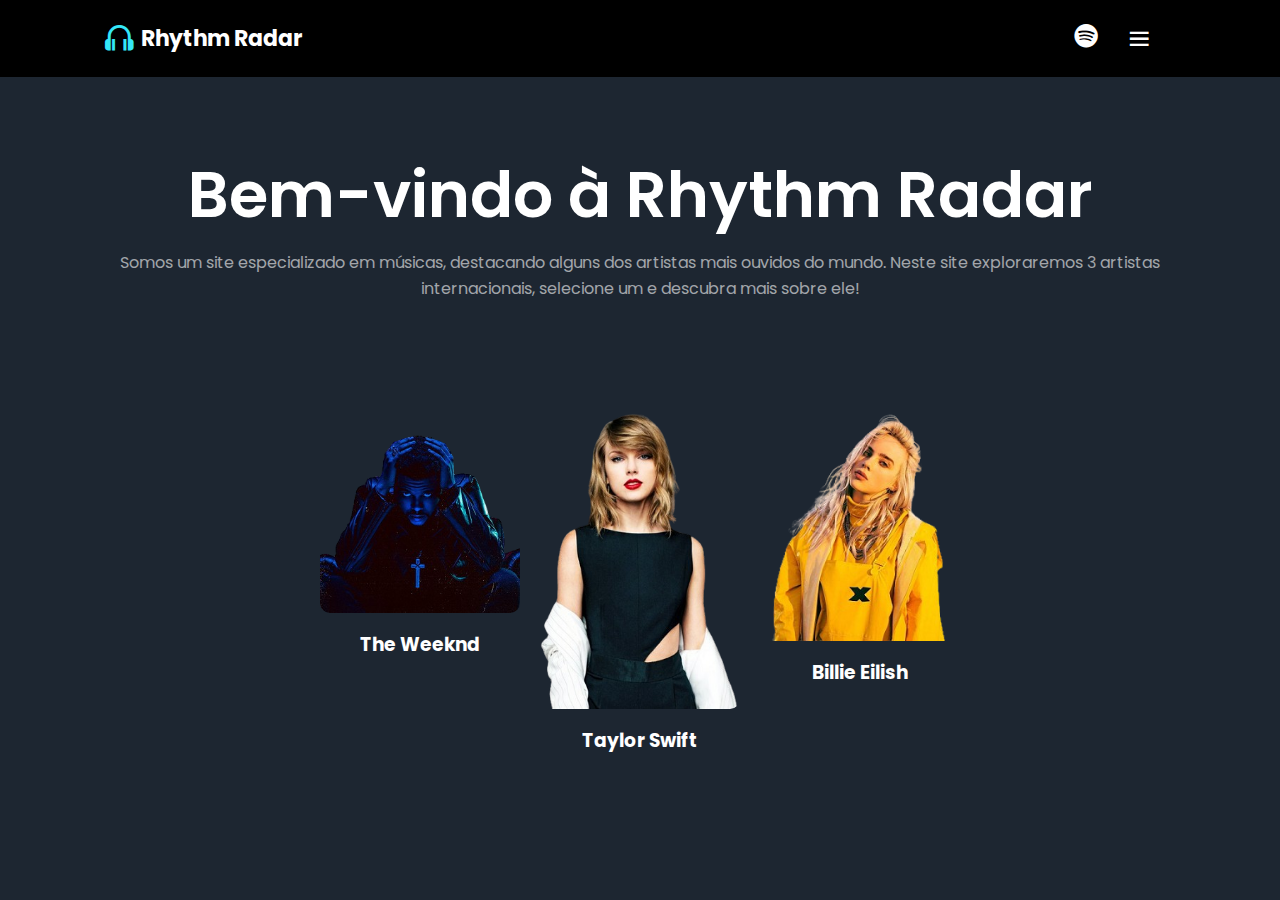
<file: index.html>
<!DOCTYPE html>
<html lang="en">
<head>
    <meta charset="UTF-8">
    <meta name="viewport" content="width=device-width, initial-scale=1.0">
    <link rel="stylesheet" href="https://cdn.jsdelivr.net/npm/boxicons@latest/css/boxicons.min.css">
    <link rel="stylesheet" href="https://unpkg.com/boxicons@latest/css/boxicons.min.css">
    <link rel="preconnect" href="https://fonts.googleapis.com">
    <link rel="preconnect" href="https://fonts.gstatic.com" crossorigin>
    <link href="https://fonts.googleapis.com/css2?family=Poppins:wght@400;500;600;700&display=swap" rel="stylesheet">
    <link rel="stylesheet" href="style.css">
    <title>Rhythm Radar</title>
</head>
<body>
    <header class="site-header">
        <a href="index.html" class="logo"><i class='bx bx-headphone'></i>Rhythm Radar</a>
        <div class="header-icons">
            <a href="https://open.spotify.com/" target="_blank"><i class='bx bxl-spotify'></i></a>
            <div id="menu"><i class='bx bx-menu'></i></div>
        </div>
    </header>

    <div class="menu-lateral" id="menu-lateral">
        <div class="menu-content">
            <i class='bx bx-x' id="close-menu"></i>
            <div class="menu-links">
                <ul class="navegacao">
                    <li><a href="index.html">Menu Principal</a></li>
                    <li><a href="contato.html">Contact us</a></li>
                </ul>
            </div>
        </div>
    </div>
    
    
    <div class="inicio">
        <div class="texto-inicial">
            <h1>Bem-vindo à Rhythm Radar</h1>
            <h5>Somos um site especializado em músicas, destacando alguns dos artistas mais ouvidos do mundo. Neste site exploraremos 3 artistas internacionais, selecione um e descubra mais sobre ele!</h5>
        </div>
        <div class="artist-cards">
            <div class="artist-card" onclick="navigate('1.html')">
                <img src="imagens/main1.png" alt="The Weeknd">
                <h3>The Weeknd</h3>
            </div>
            <div class="artist-card" onclick="navigate('2.html')">
                <img src="imagens/main2.png" alt="Taylor Swift">
                <h3>Taylor Swift</h3>
            </div>
            <div class="artist-card" onclick="navigate('3.html')">
                <img src="imagens/main3.png" alt="Billie Eilish">
                <h3>Billie Eilish</h3>
            </div>
        </div>
    </div>

    <script src="menu.js"></script>

</body>
</html>
</file>
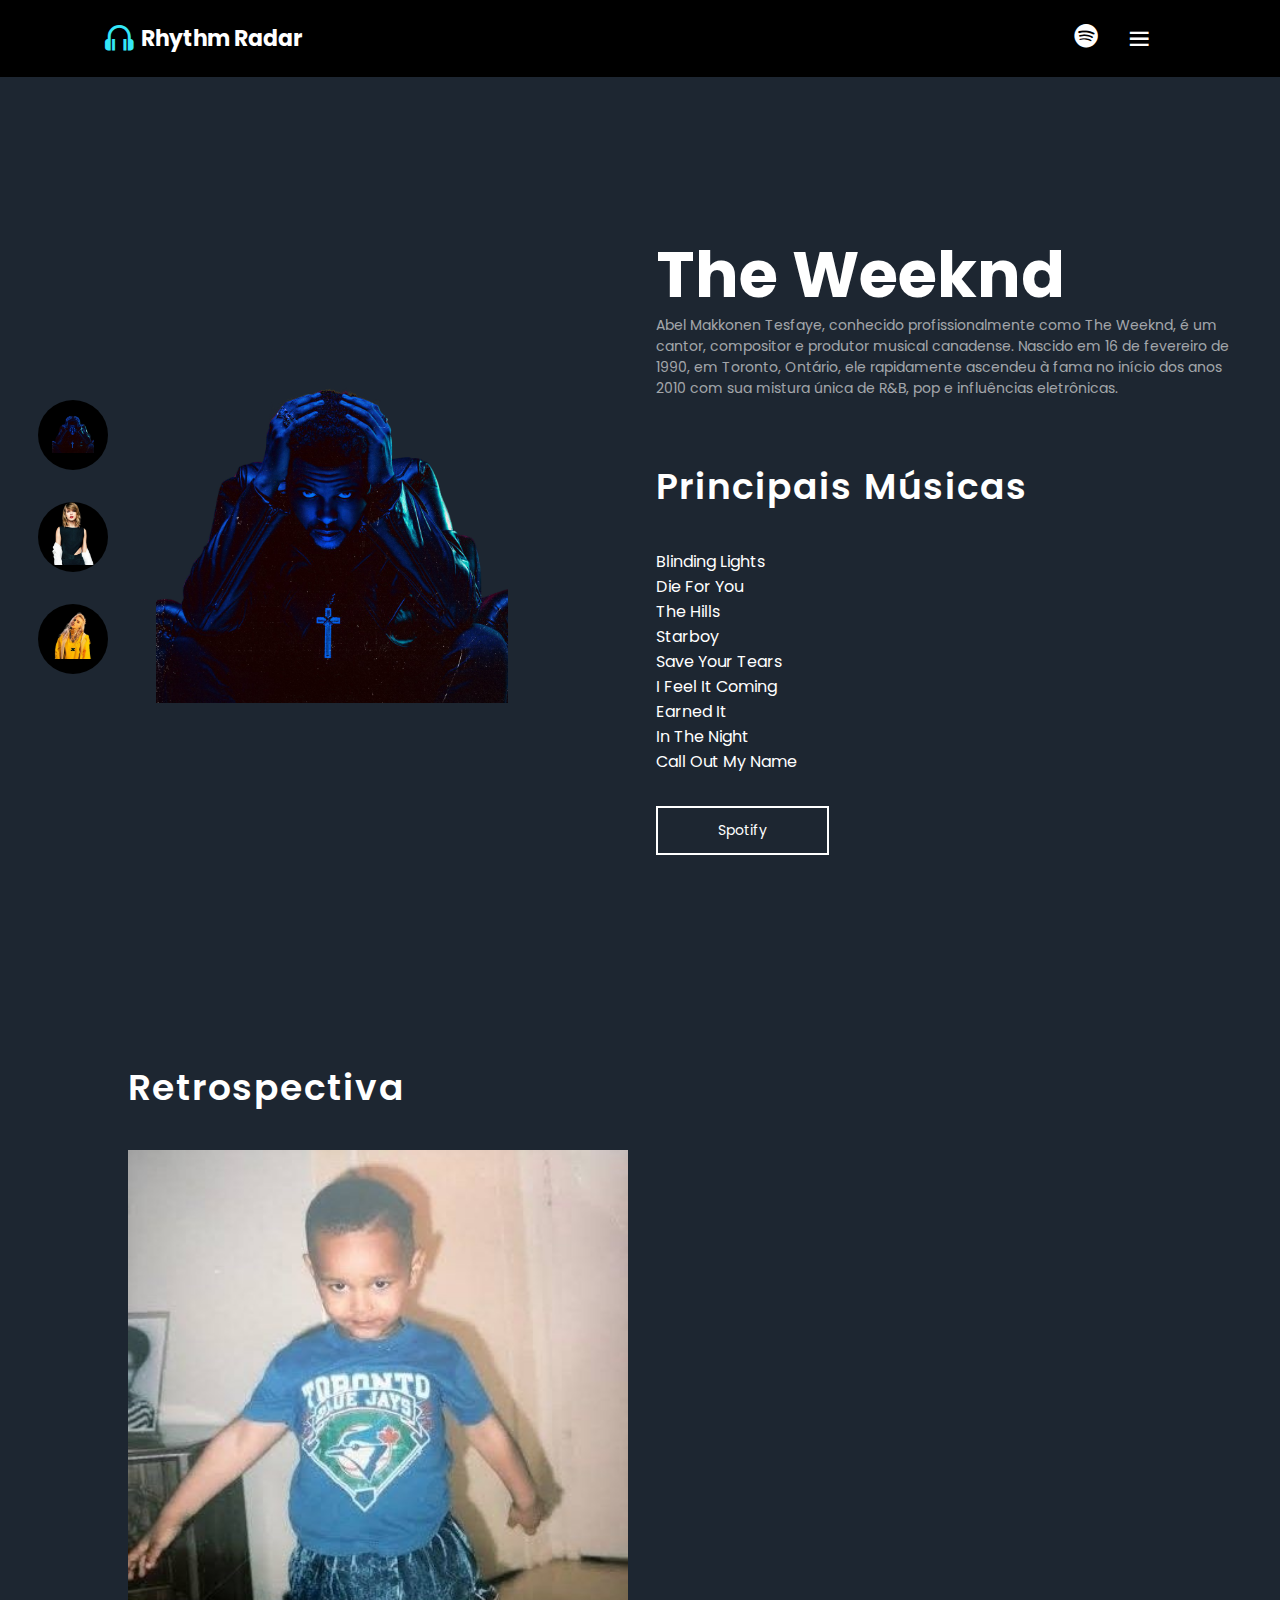
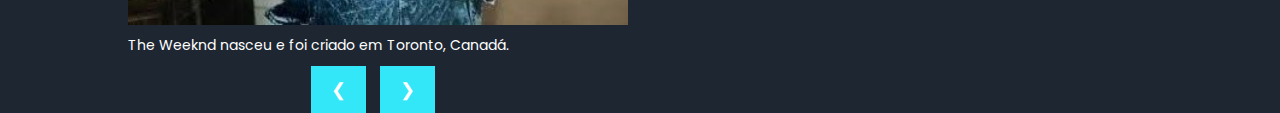
<file: 1.html>
<!DOCTYPE html>
<html lang="en">
<head>
    <meta charset="UTF-8">
    <meta name="viewport" content="width=device-width, initial-scale=1.0">
    <link rel="stylesheet" href="https://cdn.jsdelivr.net/npm/boxicons@latest/css/boxicons.min.css">
    <link rel="stylesheet" href="https://unpkg.com/boxicons@latest/css/boxicons.min.css">
    <link rel="preconnect" href="https://fonts.googleapis.com">
    <link rel="preconnect" href="https://fonts.gstatic.com" crossorigin>
    <link href="https://fonts.googleapis.com/css2?family=Poppins:ital,wght@0,100;0,200;0,300;0,400;0,500;0,600;0,700;0,800;0,900&display=swap" rel="stylesheet">
    <link rel="stylesheet" href="style.css">
    <title>The Weeknd</title>
</head>
<body>
    <header class="site-header">
        <a href="index.html" class="logo"><i class='bx bx-headphone'></i>Rhythm Radar</a>
        <div class="header-icons">
            <a href="https://open.spotify.com/" target="_blank"><i class='bx bxl-spotify'></i></a>
            <div id="menu"><i class='bx bx-menu'></i></div>
        </div>
    </header>

    <div class="menu-lateral" id="menu-lateral">
        <div class="menu-content">
            <i class='bx bx-x' id="close-menu"></i>
            <div class="menu-links">
                <ul class="navegacao">
                    <li><a href="index.html">Menu Principal</a></li>
                    <li><a href="contato.html">Contact us</a></li>
                </ul>
            </div>
        </div>
    </div>
    
    
    <section class="home">
        <div class="home-img">
            <img src="imagens/1.png" class="one" alt="The Weeknd">
        </div>
        <div class="home-text">
            <h1>The Weeknd</h1>
            <h5>Abel Makkonen Tesfaye, conhecido profissionalmente como The Weeknd, é um cantor, compositor e produtor musical canadense. Nascido em 16 de fevereiro de 1990, em Toronto, Ontário, ele rapidamente ascendeu à fama no início dos anos 2010 com sua mistura única de R&B, pop e influências eletrônicas.</h5>
            <h3>Principais Músicas</h3>
            <ul>
                <li>Blinding Lights</li>
                <li>Die For You</li>
                <li>The Hills</li>
                <li>Starboy</li>
                <li>Save Your Tears</li>
                <li>I Feel It Coming</li>
                <li>Earned It</li>
                <li>In The Night</li>
                <li>Call Out My Name</li>
            </ul>
            <a href="https://open.spotify.com/intl-pt/artist/1Xyo4u8uXC1ZmMpatF05PJ?si=XhIqaFIhTaKGBB_gy6ui3g" class="btn">Spotify</a>
        </div>
    </section>
    
    <section class="retrospectiva">
        <h3>Retrospectiva</h3>
        <div class="slider">
            <img class="slide" src="imagens/tw1.jpeg" alt="Foto 1">
            <div class="legenda">The Weeknd nasceu e foi criado em Toronto, Canadá.</div>
            <img class="slide" src="imagens/tw2.jpeg" alt="Foto 2">
            <div class="legenda">The Weeknd lançou seu primeiro álbum de estúdio, "Kiss Land", em 2013.</div>
            <img class="slide" src="imagens/tw3.jpeg" alt="Foto 3">
            <div class="legenda">Em 2021, ele se apresentou no Super Bowl LV Halftime Show, um dos eventos musicais mais assistidos do mundo.</div>
            <img class="slide" src="imagens/tw4.jpeg" alt="Foto 4">
            <div class="legenda">Com 3 três prêmios Grammy, dezenove Billboard Music Awards, seis American Music Awards, quinze Juno Awards, e uma indicação a um Oscar, Tesfaye é reconhecido por seu estilo único que mescla R&B, pop e influências eletrônicas, conquistando uma base de fãs globalmente.</div>
        </div>
        <div class="controles">
            <button class="prev" onclick="mudarSlide(-1)">&#10094;</button>
            <button class="next" onclick="mudarSlide(1)">&#10095;</button>
        </div>
    </section>
    
    <div class="main">
        <div class="roll">
            <li><img src="imagens/main1.png" onclick="navigate('1.html')"></li>
        </div>
        <div class="roll2">
            <li><img src="imagens/main2.png" onclick="navigate('2.html')"></li>
        </div>
        <div class="roll3">
            <li><img src="imagens/main3.png" onclick="navigate('3.html')"></li>
        </div>
    </div>

    <script src="menu.js"></script>
    <script src="retrospectiva.js"></script>

</body>
</html>
</file>
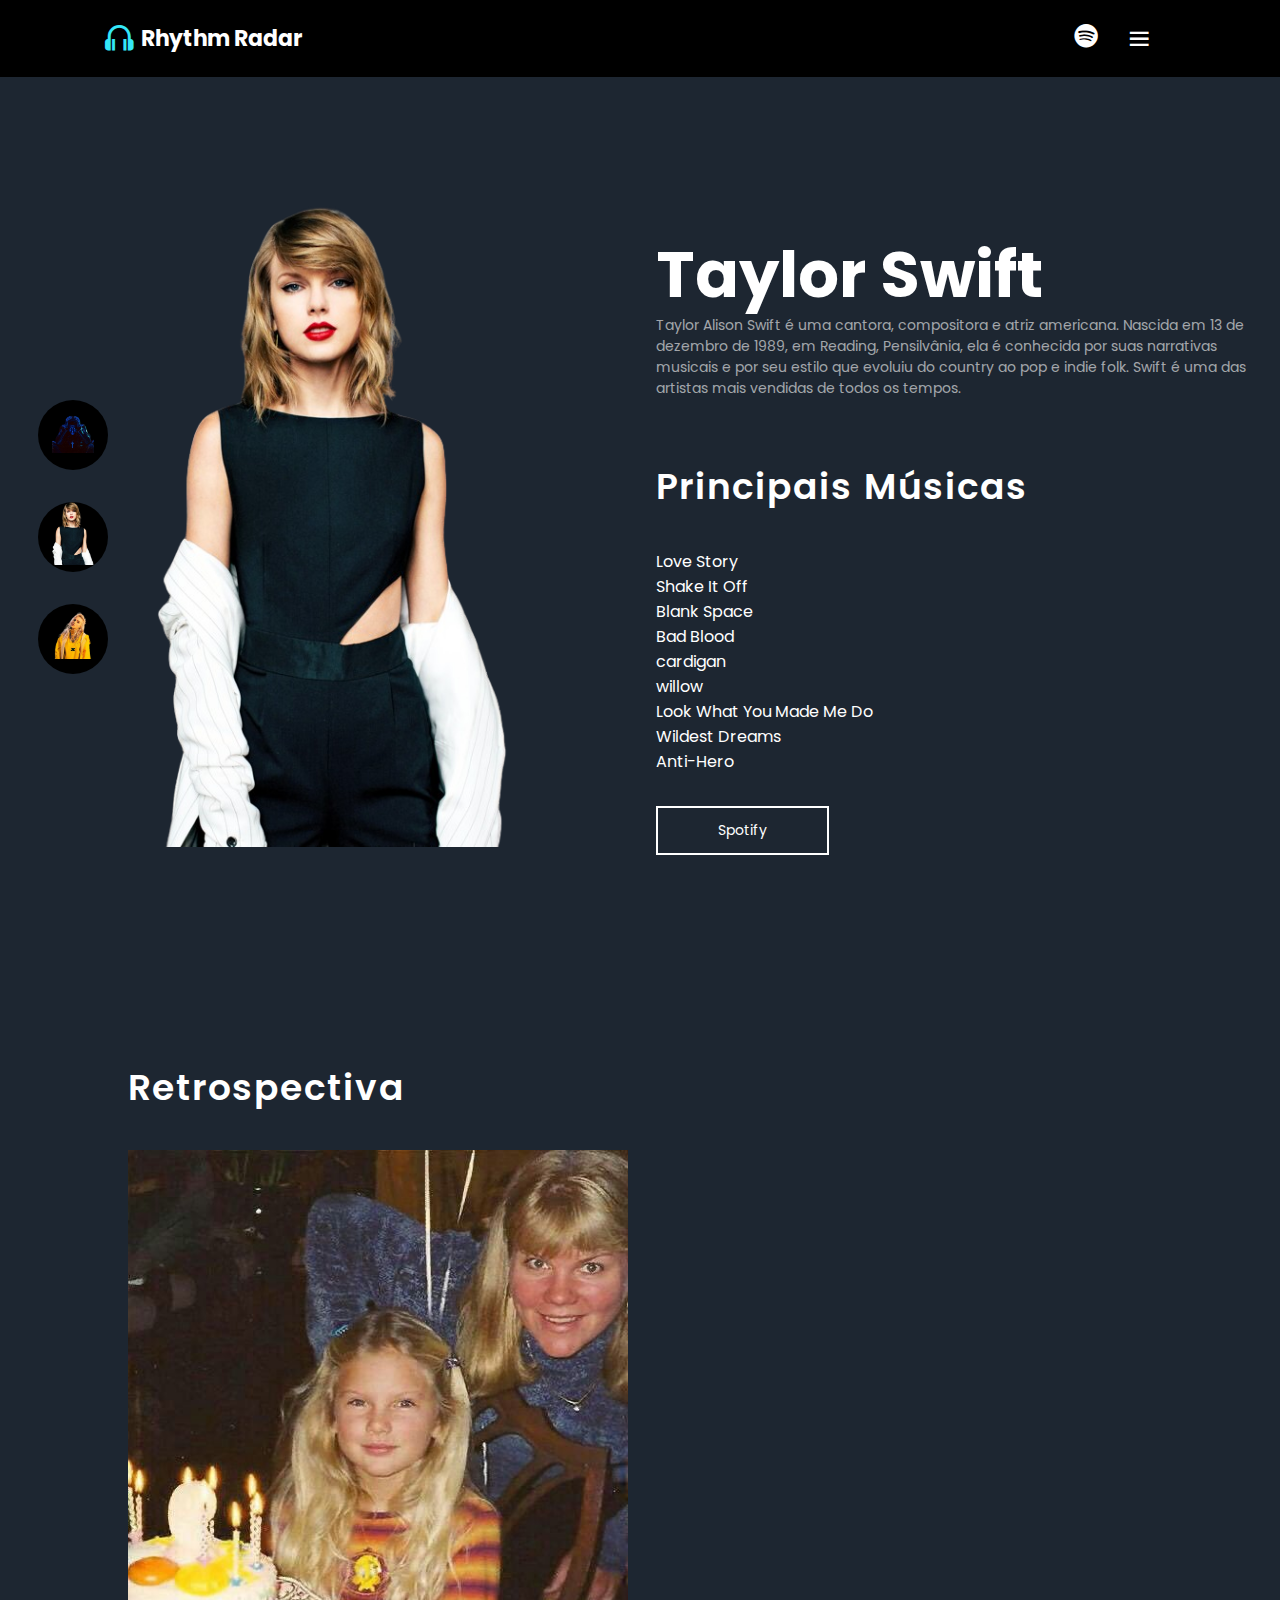
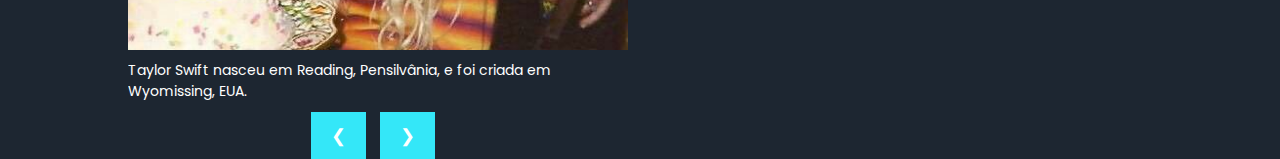
<file: 2.html>
<!DOCTYPE html>
<html lang="en">
<head>
    <meta charset="UTF-8">
    <meta name="viewport" content="width=device-width, initial-scale=1.0">
    <link rel="stylesheet" href="https://cdn.jsdelivr.net/npm/boxicons@latest/css/boxicons.min.css">
    <link rel="stylesheet" href="https://unpkg.com/boxicons@latest/css/boxicons.min.css">
    <link rel="preconnect" href="https://fonts.googleapis.com">
    <link rel="preconnect" href="https://fonts.gstatic.com" crossorigin>
    <link href="https://fonts.googleapis.com/css2?family=Poppins:ital,wght@0,100;0,200;0,300;0,400;0,500;0,600;0,700;0,800;0,900&display=swap" rel="stylesheet">
    <link rel="stylesheet" href="style.css">
    <title>Taylor Swift</title>
</head>
<body>
    <header class="site-header">
        <a href="index.html" class="logo"><i class='bx bx-headphone'></i>Rhythm Radar</a>
        <div class="header-icons">
            <a href="https://open.spotify.com/" target="_blank"><i class='bx bxl-spotify'></i></a>
            <div id="menu"><i class='bx bx-menu'></i></div>
        </div>
    </header>


    <div class="menu-lateral" id="menu-lateral">
        <div class="menu-content">
            <i class='bx bx-x' id="close-menu"></i>
            <div class="menu-links">
                <ul class="navegacao">
                    <li><a href="index.html">Menu Principal</a></li>
                    <li><a href="contato.html">Contact us</a></li>
                </ul>
            </div>
        </div>
    </div>
    
    
    
    <section class="home">
        <div class="home-img">
            <img src="imagens/2.png" class="one" alt="Taylor Swift">
        </div>
        <div class="home-text">
            <h1>Taylor Swift</h1>
            <h5>Taylor Alison Swift é uma cantora, compositora e atriz americana. Nascida em 13 de dezembro de 1989, em Reading, Pensilvânia, ela é conhecida por suas narrativas musicais e por seu estilo que evoluiu do country ao pop e indie folk. Swift é uma das artistas mais vendidas de todos os tempos.</h5>
            <h3>Principais Músicas</h3>
            <ul>
                <li>Love Story</li>
                <li>Shake It Off</li>
                <li>Blank Space</li>
                <li>Bad Blood</li>
                <li>cardigan</li>
                <li>willow</li>
                <li>Look What You Made Me Do</li>
                <li>Wildest Dreams</li>
                <li>Anti-Hero</li>
            </ul>
            <a href="https://open.spotify.com/artist/06HL4z0CvFAxyc27GXpf02?si=DxXLl9t8Qk-qxQ7xz1T1hg" class="btn">Spotify</a>
        </div>
    </section>

    <section class="retrospectiva">
        <h3>Retrospectiva</h3>
        <div class="slider">
            <img class="slide" src="imagens/ts1.jpeg" alt="Foto 1">
            <div class="legenda">Taylor Swift nasceu em Reading, Pensilvânia, e foi criada em Wyomissing, EUA.</div>
            <img class="slide" src="imagens/ts2.jpeg" alt="Foto 2">
            <div class="legenda">Taylor lançou seu álbum de estreia autointitulado em 2006, aos 16 anos.</div>
            <img class="slide" src="imagens/ts3.jpeg" alt="Foto 3">
            <div class="legenda">Com 11 prêmios Grammy, vários recordes de vendas, e sendo uma das artistas mais premiadas da história, Taylor Swift é reconhecida por suas composições introspectivas e sua influência duradoura na música pop.</div>
        </div>
        <div class="controles">
            <button class="prev" onclick="mudarSlide(-1)">&#10094;</button>
            <button class="next" onclick="mudarSlide(1)">&#10095;</button>
        </div>
    </section>

    <div class="main">
        <div class="roll">
            <li><img src="imagens/main1.png" onclick="navigate('1.html')"></li>
        </div>
        <div class="roll2">
            <li><img src="imagens/main2.png" onclick="navigate('2.html')"></li>
        </div>
        <div class="roll3">
            <li><img src="imagens/main3.png" onclick="navigate('3.html')"></li>
        </div>
    </div>

    <script src="menu.js"></script>
    <script src="retrospectiva.js"></script>
    
</body>
</html>
</file>
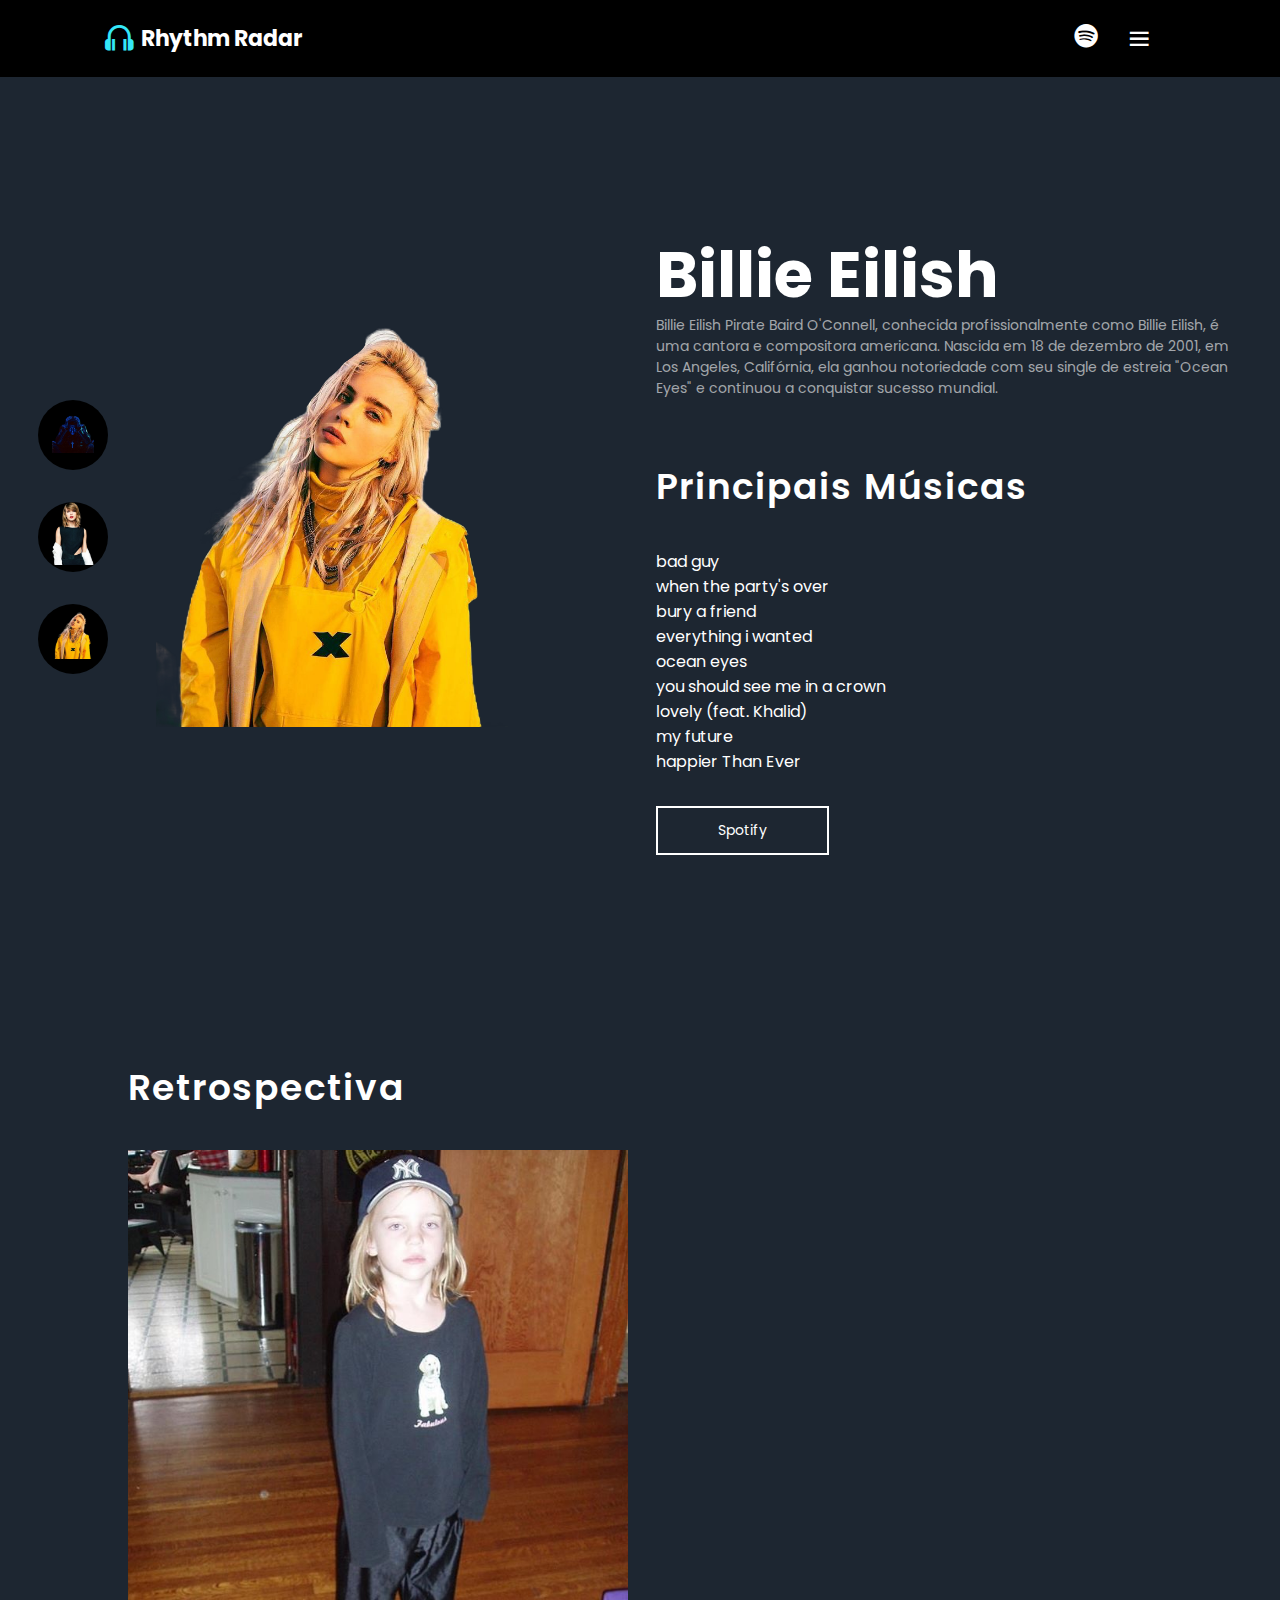
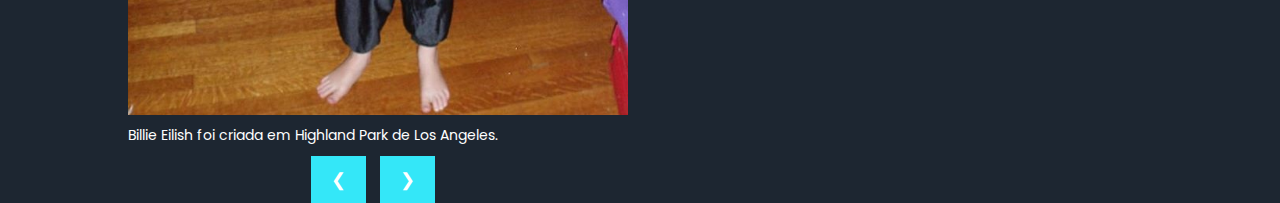
<file: 3.html>
<!DOCTYPE html>
<html lang="en">
<head>
    <meta charset="UTF-8">
    <meta name="viewport" content="width=device-width, initial-scale=1.0">
    <link rel="stylesheet" href="https://cdn.jsdelivr.net/npm/boxicons@latest/css/boxicons.min.css">
    <link rel="stylesheet" href="https://unpkg.com/boxicons@latest/css/boxicons.min.css">
    <link rel="preconnect" href="https://fonts.googleapis.com">
    <link rel="preconnect" href="https://fonts.gstatic.com" crossorigin>
    <link href="https://fonts.googleapis.com/css2?family=Poppins:ital,wght@0,100;0,200;0,300;0,400;0,500;0,600;0,700;0,800;0,900&display=swap" rel="stylesheet">
    <link rel="stylesheet" href="style.css">
    <title>Billie Eilish</title>
</head>
<body>
    <header class="site-header">
        <a href="index.html" class="logo"><i class='bx bx-headphone'></i>Rhythm Radar</a>
        <div class="header-icons">
            <a href="https://open.spotify.com/" target="_blank"><i class='bx bxl-spotify'></i></a>
            <div id="menu"><i class='bx bx-menu'></i></div>
        </div>
    </header>

    <div class="menu-lateral" id="menu-lateral">
        <div class="menu-content">
            <i class='bx bx-x' id="close-menu"></i>
            <div class="menu-links">
                <ul class="navegacao">
                    <li><a href="index.html">Menu Principal</a></li>
                    <li><a href="contato.html">Contact us</a></li>
                </ul>
            </div>
        </div>
    </div>
    
    
    <section class="home">
        <div class="home-img">
            <img src="imagens/3.png" class="one" alt="Billie Eilish">
        </div>
        <div class="home-text">
            <h1>Billie Eilish</h1>
            <h5>Billie Eilish Pirate Baird O'Connell, conhecida profissionalmente como Billie Eilish, é uma cantora e compositora americana. Nascida em 18 de dezembro de 2001, em Los Angeles, Califórnia, ela ganhou notoriedade com seu single de estreia "Ocean Eyes" e continuou a conquistar sucesso mundial.</h5>
            <h3>Principais Músicas</h3>
            <ul>
                <li>bad guy</li>
                <li>when the party's over</li>
                <li>bury a friend</li>
                <li>everything i wanted</li>
                <li>ocean eyes</li>
                <li>you should see me in a crown</li>
                <li>lovely (feat. Khalid)</li>
                <li>my future</li>
                <li>happier Than Ever</li>
            </ul>
            <a href="https://open.spotify.com/artist/6qqNVTkY8uBg9cP3Jd7DAH?si=XBvIleoeQdm5pl55PtG2og" class="btn" target="_blank">Spotify</a>
        </div>
    </section>

    <section class="retrospectiva">
        <h3>Retrospectiva</h3>
        <div class="slider">
            <img class="slide" src="imagens/b1.jpeg" alt="Foto 1">
            <div class="legenda">Billie Eilish foi criada em Highland Park de Los Angeles.</div>
            <img class="slide" src="imagens/b2.jpg" alt="Foto 2">
            <div class="legenda">Billie em seu primeiro clipe da musica "Ocean Eyes", lançada em 2016</div>
            <img class="slide" src="imagens/b3.jpeg" alt="Foto 3">
            <div class="legenda">Em 2020, conquistou cinco prêmios Grammy, incluindo o de Gravação do Ano, Álbum do Ano, Canção do Ano e Artista Revelação. Fazendo dela a artista mais jovem e a primeira mulher a ganhar nas quatro principais categorias em um mesmo ano. O álbum "When We All Fall Asleep, Where Do We Go?" e a música "bad guy" foram particularmente destacados.</div>
            <img class="slide" src="imagens/b4.jpeg" alt="Foto 3">
            <div class="legenda">Atualmente, Billie Eilish continua sendo uma das artistas mais influentes e populares da indústria musical, tendo acumulado inúmeros prêmios e indicações ao longo de sua carreira.</div>
        </div>
        <div class="controles">
            <button class="prev" onclick="mudarSlide(-1)">&#10094;</button>
            <button class="next" onclick="mudarSlide(1)">&#10095;</button>
        </div>
    </section>

    <div class="main">
        <div class="roll">
            <li><img src="imagens/main1.png" onclick="navigate('1.html')"></li>
        </div>
        <div class="roll2">
            <li><img src="imagens/main2.png" onclick="navigate('2.html')"></li>
        </div>
        <div class="roll3">
            <li><img src="imagens/main3.png" onclick="navigate('3.html')"></li>
        </div>
    </div>

    <script src="menu.js"></script>
    <script src="retrospectiva.js"></script>
    
</body>
</html>
</file>
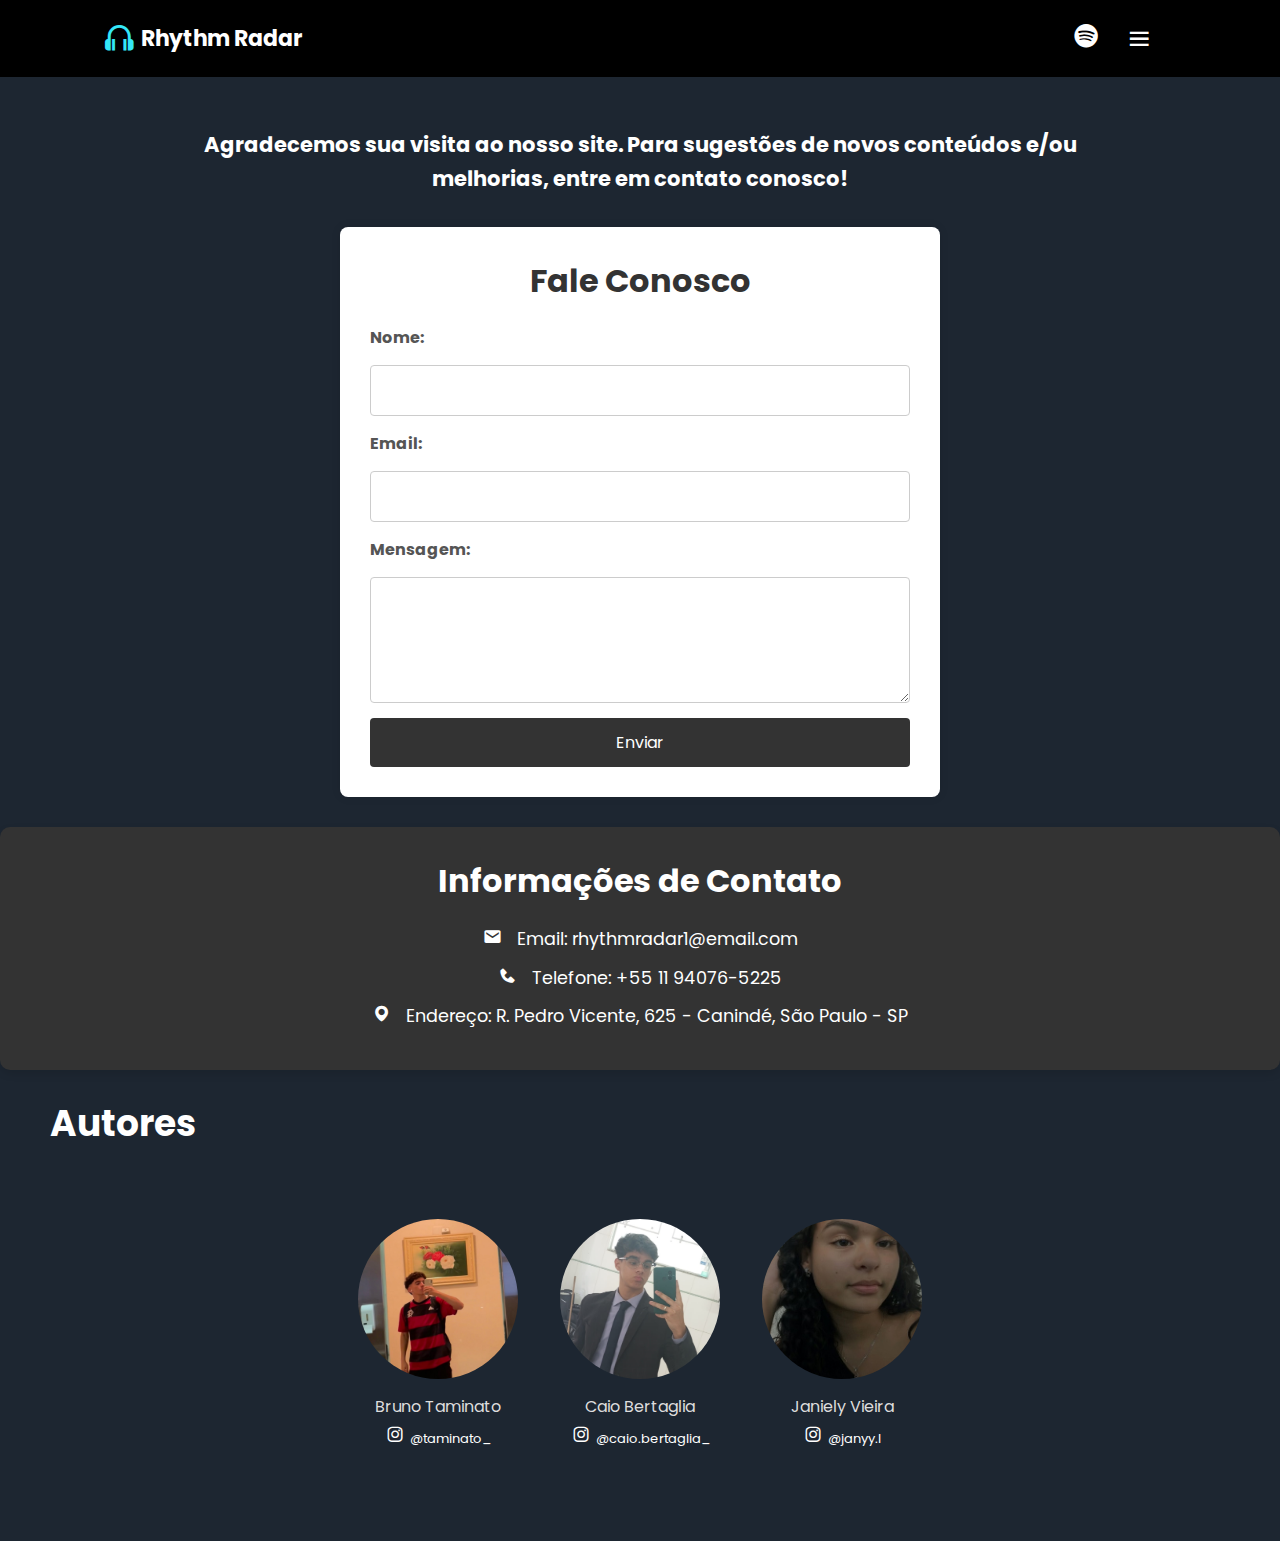
<file: contato.html>
<!DOCTYPE html>
<html lang="pt-BR">
<head>
    <meta charset="UTF-8">
    <meta name="viewport" content="width=device-width, initial-scale=1.0">
    <link rel="stylesheet" href="https://cdn.jsdelivr.net/npm/boxicons@latest/css/boxicons.min.css">
    <link rel="preconnect" href="https://fonts.googleapis.com">
    <link rel="preconnect" href="https://fonts.gstatic.com" crossorigin>
    <link href="https://fonts.googleapis.com/css2?family=Poppins:wght@300;400;500;600;700&display=swap" rel="stylesheet">
    <link rel="stylesheet" href="style.css">
    <title>Contact Us</title>
</head>
<body>
    <header class="site-header">
        <a href="index.html" class="logo"><i class='bx bx-headphone'></i>Rhythm Radar</a>
        <div class="header-icons">
            <a href="https://open.spotify.com/" target="_blank"><i class='bx bxl-spotify'></i></a>
            <div id="menu"><i class='bx bx-menu'></i></div>
        </div>
    </header>

    <div class="menu-lateral" id="menu-lateral">
        <div class="menu-content">
            <i class='bx bx-x' id="close-menu"></i>
            <div class="menu-links">
                <ul class="navegacao">
                    <li><a href="index.html">Menu Principal</a></li>
                    <li><a href="contato.html">Contact us</a></li>
                </ul>
            </div>
        </div>
    </div>
    
    <div class="fim">
        <h3>Agradecemos sua visita ao nosso site. Para sugestões de novos conteúdos e/ou melhorias, entre em contato conosco!</h3>
    </div>

    <div class="container-contato">
        <h2>Fale Conosco</h2>
        <form id="formulario" onsubmit="return enviarFormulario()">
            <label for="nome">Nome:</label>
            <input type="text" id="nome" name="nome" required>

            <label for="email">Email:</label>
            <input type="email" id="email" name="email" required>

            <label for="mensagem">Mensagem:</label>
            <textarea id="mensagem" name="mensagem" rows="4" required></textarea>

            <button type="submit">Enviar</button>
        </form>
    </div>
    <div id="mensagem-confirmacao" class="mensagem-confirmacao hidden">Formulário enviado com sucesso!</div>


    <div class="informacoes-contato">
        <h2>Informações de Contato</h2>
        <p><i class='bx bxs-envelope'></i> Email: rhythmradar1@email.com</p>
        <p><i class='bx bxs-phone'></i> Telefone: +55 11 94076-5225</p>
        <p><i class='bx bxs-map'></i> Endereço: R. Pedro Vicente, 625 - Canindé, São Paulo - SP</p>
    </div>

    <div class="autores">
        <h1>Autores</h1>
    </div>


    <div class="container-tabela"> 
        <table class="tabela-fotos" border="0">
            <tr>
                <td class="configuracao">
                    <img class="foto-integrante" src="imagens/b.jpeg" alt="Bruno Taminato" width="100" height="100">
                    <p class="titulo-integrante"><b>Bruno Taminato</b></p>
                    <p class="texto-integrante">
                        <a href="https://www.instagram.com/taminato_?igsh=MXRwNWpiYnY2eWg5Nw%3D%3D&utm_source=qr" target="_blank">
                            <i class='bx bxl-instagram'></i>@taminato_
                        </a>
                    </p>
                </td>
                <td class="configuracao">
                    <img class="foto-integrante" src="imagens/c.jpeg" alt="Caio Bertaglia" width="100" height="100">
                    <p class="titulo-integrante"><b>Caio Bertaglia</b></p>
                    <p class="texto-integrante">
                        <a href="https://www.instagram.com/caio.bertaglia_?igsh=MXA5NzI0MjJtZHk1aw==" target="_blank">
                            <i class='bx bxl-instagram'></i>@caio.bertaglia_
                        </a>
                    </p>
                </td>
                <td class="configuracao">
                    <img class="foto-integrante" src="imagens/j.jpeg" alt="Jany" width="100" height="100">
                    <p class="titulo-integrante"><b>Janiely Vieira</b></p>
                    <p class="texto-integrante">
                        <a href="https://www.instagram.com/janyy.l?igsh=MWgxb2VoZTQ4aXRudQ==" target="_blank">
                            <i class='bx bxl-instagram'></i>@janyy.l
                        </a>
                    </p>
                </td>
            </tr>
        </table>
    </div>

    <script src="menu.js"></script>
    <script src="formulario.js"></script>

</body>
</html>
</file>
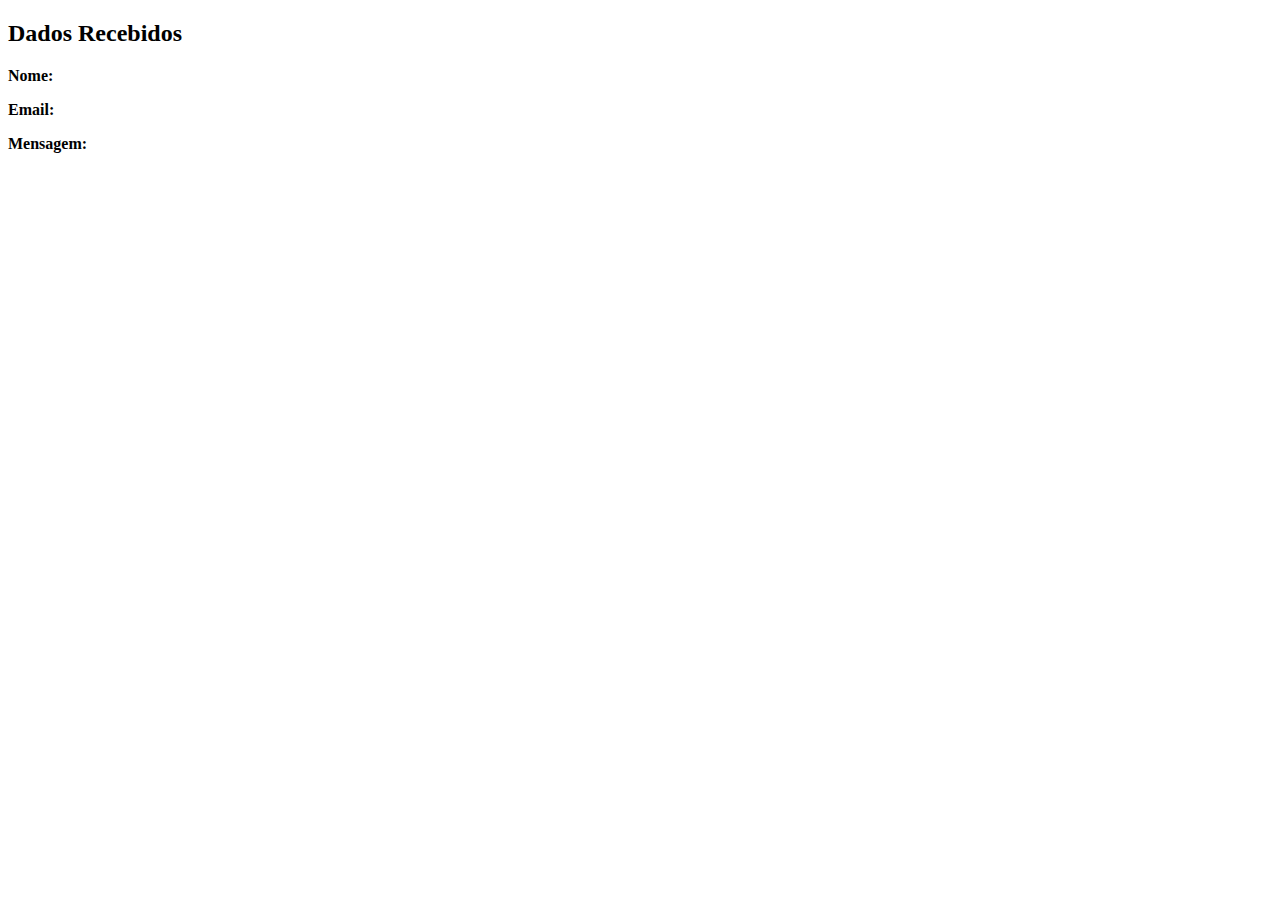
<file: formulario.html>
<!DOCTYPE html>
<html lang="pt-BR">
<head>
    <meta charset="UTF-8">
    <meta name="viewport" content="width=device-width, initial-scale=1.0">
    <title>Resultado do Formulário</title>
</head>
<body>
    <div class="container">
        <h2>Dados Recebidos</h2>
        <p><strong>Nome:</strong> <span id="resultado-nome"></span></p>
        <p><strong>Email:</strong> <span id="resultado-email"></span></p>
        <p><strong>Mensagem:</strong> <span id="resultado-mensagem"></span></p>
    </div>

    <script>
       
        document.getElementById('resultado-nome').textContent = localStorage.getItem('nome');
        document.getElementById('resultado-email').textContent = localStorage.getItem('email');
        document.getElementById('resultado-mensagem').textContent = localStorage.getItem('mensagem');

       
        localStorage.removeItem('nome');
        localStorage.removeItem('email');
        localStorage.removeItem('mensagem');
    </script>
</body>
</html>
</file>
<file: style.css>
*{
    margin: 0;
    padding: 0;
    box-sizing: border-box;
    font-family: "Poppins", sans-serif;
    text-decoration: none;
    list-style: none;
}
.fim {
    font-family: "Poppins", sans-serif;
    color: #ffffff99;
    font-size: 18px;
    padding-left: 5rem; 
    padding-right: 5rem;
    margin-left: 4rem;
    margin-right: 4rem;
    font-weight: 300;
    text-align: center;
    color: var(--tex-color);
    margin-bottom: 2rem;
    margin-top: 8rem;
    line-height: 1.6; 
}

:root{
    --bg-color: var(--bg-color) #1d2631;
    --tex-color: #fff;
    --main-color: #34e7f8;
    --other-color: #fcfcfc;
    --h1-font: 4rem;
    --p-font: 1rem;
}

body{
    background-color: #1d2631;
    color: var(--tex-color); 
    margin-top: 80px;
    padding-top: 0;
}

.site-header {
    background-color: #000000;
    padding: 12px 8%;
    z-index: 1;
}

.site-header .logo {
    color: #fff;
    font-size: 22px;
    font-weight: bold;
}

.site-header .logo i {
    color: #34e7f8;
    font-size: 34px;
    margin-right: 5px;
}

.site-header #menu {
    font-size: 35px;
    color: #fff;
    cursor: pointer;
}

header{
    position: fixed;
    width: 100%;
    top: 0;
    right: 0;
    z-index: 1000;
    display: flex;
    align-items: center;
    justify-content: space-between;
    padding: 10px 8%;
}

.logo{
    display: flex;
    align-items: center;
    color: var(--tex-color);
    font-size: 22px;
    font-weight: bold;
}

.logo i{
    color: var(--main-color);
    font-size: 34px;
    margin-right: 5px;
}

.navegacao{
    display: flex;
}

.navegacao a{
    color: var(--other-color);
    font-size: var(--p-font);
    font-weight: 500;
    margin: 0 25px;
    transition: a .55s ease;
}

.navegacao a:hover{
    color: var(--main-color);
}

.header-icons{
    display: flex;
    align-items: center;
}

.header-icons i{
    margin-right: 25px;
    font-size: 28px;
    cursor: pointer;
    transition: all .5s ease;
    color: var(--tex-color);
}

#menu{
    font-size: 35px;
    color: var(--tex-color);
    z-index: 10001;
    cursor: pointer;
}

.header-icons i:hover{
    transform: translateY(-5px);
    color: var(--main-color);

}

.home{
    position: relative;
    height: 100vh;
    width: 100%;
    display: grid;
    grid-template-columns: repeat(2, 1fr);
    align-items: center;
    gap: 2rem;
}

.home-text h1{
    font-size: var(--h1-font);
    line-height: 1.2;
    margin-top: 2rem;
    margin-bottom: 2px;
}

.home-text h5{
    color: #ffffff99;
    font-size: 14px;
    font-weight: 400;
    margin-bottom: 60px;
    margin-right: 2rem;
}

.home-text h3{
    font-size: 36px;
    font-weight: 600;
    letter-spacing: 2px;
    margin-bottom: 35px;
}

.home-img img{
    max-width: 100%;
    width: 22rem;
    height: auto;
    margin-left: 25%;
}

.btn{
    display: inline-block;
    padding: 12px 60px;
    margin-top: 2rem;
    font-size: 14px;
    font-weight: 400;
    background: transparent;
    border: solid 2px var(--tex-color);
    transition: all.55 ease;
    color: #fff;
}

.btn:hover{
    background: var(--tex-color);
    border: 2px solid var(--tex-color);
    color: #000;
}

.main{
    position: absolute;
    top: 50%;
    left: 3%;
    transform: translateY(-50px);
    display: flex;
    flex-direction: column;
    justify-content: center;
    align-items: center;
    gap: 2rem;
}

.main li img{
    width: 42px;
    height: auto;
    max-width: 100%;
}

.roll{
    background: #000;
    height: 70px;
    width: 70px;
    border-radius: 50%;
    justify-content: center;
    align-items: center;
    transition: all.55s ease;
    cursor: pointer;
    display: inline-flex;
}

.roll:hover{
    transform: translateY(-8px);
}

.roll2{
    background: #000;
    height: 70px;
    width: 70px;
    border-radius: 50%;
    justify-content: center;
    align-items: center;
    transition: all.55s ease;
    cursor: pointer;
    display: inline-flex;
}

.roll2:hover{
    transform: translateY(-8px);
}


.roll3{
    background: #000;
    height: 70px;
    width: 70px;
    border-radius: 50%;
    align-items: center;
    justify-content: center;
    transition: all.55s ease;
    cursor: pointer;
    display: inline-flex;
}

.roll3:hover{
    transform: translateY(-8px);
}

.inicio {
    display: flex;
    flex-direction: column;
    align-items: center;
    justify-content: center;
    min-height: 80vh;
    padding-top: 2rem; 
}
.texto-inicial {
    text-align: center;
    margin-bottom: 2rem;
}

.texto-inicial h1 {
    font-size: var(--h1-font);
    line-height: 1.2;
    margin-bottom: 1rem;
    font-weight: 600;
    color: var(--tex-color);
}

.texto-inicial h5 {
    color: #ffffff99;
    font-size: 16px;
    font-weight: 400;
    margin-bottom: 3rem;
    line-height: 1.6;
    padding-left: 5rem; 
    padding-right: 5rem;
}

.artist-cards {
    display: flex;
    flex-wrap: wrap;
    justify-content: center;
    gap: 20px;
    margin-top: 2rem;
}

.artist-card {
    width: 200px;
    cursor: pointer;
    transition: transform 0.3s;
    text-align: center;
}

.artist-card img {
    width: 100%;
    border-radius: 10px;
}

.artist-card h3 {
    margin-top: 10px;
}

.artist-card:hover {
    transform: scale(1.05);
}

.container-tabela {
    text-align: center;
    padding: 50px 0;
}

.tabela-fotos {
    margin: 0 auto;
}

.configuracao {
    text-align: center;
    padding: 20px;
}

.foto-integrante {
    border-radius: 50%;
    height: 160px;
    width: 160px;
    object-fit: cover;
    display: block;
    margin: 0 auto 15px;
}

.titulo-integrante {
    font-weight: lighter;
    color: #ddd;
    margin: 10px 0 5px;
}
.texto-integrante {
    font-size: small;
    color: #ddd;
    margin-bottom: 20px;
    text-decoration: none;
}
.texto-integrante a {
    color: #fff;
    text-decoration: none;
}
.texto-integrante a:hover,
.texto-integrante a:active,
.texto-integrante a:visited {
    color: #fff;
    text-decoration: none;
}
.texto-integrante i {
    color: #fff;
    font-size: 20px;
    margin-right: 5px;
    text-decoration: none;
}
.menu-lateral {
    position: fixed;
    top: 0;
    right: 0;
    width: 250px;
    height: 100%;
    background: #333;
    color: #fff;
    transform: translateX(100%);
    transition: transform 0.3s ease;
    z-index: 2;
}

.menu-ativo {
    transform: translateX(0);
}

#close-menu {
    font-size: 24px;
    cursor: pointer;
    position: absolute;
    top: 20px;
    left: 20px;
}

.menu-links {
    margin-top: 50px; 
}

.navegacao {
    display: flex;
    flex-direction: column;
    align-items: center;
    padding-bottom: 20px;
}

.navegacao li {
    margin-bottom: 15px;
}

.navegacao a {
    color: #fff;
    text-decoration: none;
    font-size: 18px;
    transition: color 0.3s ease;
}

.navegacao a:hover {
    color: #34e7f8;
}
.retrospectiva {
    max-width: 500px;
    margin: 0 auto;
    margin-left: 10%;
    text-align: left;
    margin-top: 80px; 
}

.retrospectiva h3{
font-size: 36px;
font-weight: 600;
letter-spacing: 2px;
margin-bottom: 35px;
}

.slider {
    position: relative;
    max-width: 100%;
    overflow: hidden;
    margin-top: 20px;
}

.slide {
    display: none;
    width: 100%;
    height: auto;
}

.slide:first-child {
    display: block;
}

.legenda {
    display: none;
    margin-top: 10px;
    font-size: 14px;
}

.controles {
    margin-top: 10px;
    text-align: center;
}

.prev, .next {
    background-color: #34e7f8;
    color: #fff;
    border: none;
    padding: 10px 20px;
    cursor: pointer;
    font-size: 18px;
    margin-right: 10px;
}

.prev:hover, .next:hover {
    background-color: #fff;
    color: #34e7f8;
}

.container-contato {
    background-color: #f9f9f9;
    padding: 20px;
    border-radius: 8px;
    box-shadow: 0 4px 8px rgba(0, 0, 0, 0.1);
    margin-bottom: 30px;
    max-width: 600px;
    margin-left: auto;
    margin-right: auto;
}

.container-contato h2 {
    font-size: 2rem;
    margin-bottom: 15px;
    color: #333;
    text-align: center;
}

.container-contato form {
    display: grid;
    gap: 20px;
}

.container-contato form label {
    font-weight: bold;
    color: #555;
}

.container-contato form input,
.container-contato form textarea {
    width: 100%;
    padding: 12px;
    font-size: 1.2rem;
    border: 1px solid #ddd;
    border-radius: 6px;
    transition: border-color 0.3s ease;
}

.container-contato form input:focus,
.container-contato form textarea:focus {
    outline: none;
    border-color: #aaa;
}

.container-contato form button {
    padding: 12px 24px;
    background-color: #333;
    color: #fff;
    border: none;
    border-radius: 6px;
    cursor: pointer;
    font-size: 1.2rem;
    transition: background-color 0.3s ease;
}

.container-contato form button:hover {
    background-color: #555;
}
.informacoes-contato {
    background-color: #333;
    padding: 30px;
    border-radius: 10px;
    box-shadow: 0 4px 8px rgba(0, 0, 0, 0.1);
    margin-top: 30px;
    text-align: center;
    color: #fff;
}

.informacoes-contato h2 {
    font-size: 2rem;
    margin-bottom: 20px;
}

.informacoes-contato p {
    margin-bottom: 10px;
    font-size: 1.1rem;
    line-height: 1.6;
}

.informacoes-contato p i {
    margin-right: 10px;
    font-size: 1.2rem;
}

.autores h1 {
    font-size: 36px;
    line-height: 1.2;
    margin-left: 50px;
    margin-top: 2rem;
    margin-bottom: 2px;
    color: var(--text-color);
}
.container-contato {
    max-width: 600px;
    margin: 0 auto;
    background-color: #fff;
    padding: 30px;
    border-radius: 8px;
    box-shadow: 0 0 10px rgba(0, 0, 0, 0.1);
}

.container-contato h2 {
    font-size: 2rem;
    margin-bottom: 20px;
}

.container-contato form {
    display: grid;
    gap: 15px;
}

.container-contato form label {
    font-weight: bold;
    color: #555;
}

.container-contato form input,
.container-contato form textarea {
    width: 100%;
    padding: 12px;
    font-size: 1rem;
    border: 1px solid #ccc;
    border-radius: 4px;
}

.container-contato form button {
    padding: 12px 20px;
    background-color: #333;
    color: #fff;
    border: none;
    border-radius: 4px;
    cursor: pointer;
    font-size: 1rem;
    transition: background-color 0.3s ease;
}

.container-contato form button:hover {
    background-color: #555;
}


.mensagem-enviada {
    background-color: #4CAF50;
    color: white;
    text-align: center;
    padding: 10px;
    margin-top: 10px;
    border-radius: 4px;
    display: none;
}

.hidden {
    display: none;
}

.mensagem-confirmacao {
    background-color: #4CAF50; 
    color: white;
    text-align: center;
    padding: 10px;
    position: fixed;
    top: 20px;
    left: 50%;
    transform: translateX(-50%);
    z-index: 9999;
    border-radius: 5px;
    box-shadow: 0 4px 8px rgba(0,0,0,0.2);
}
</file>
